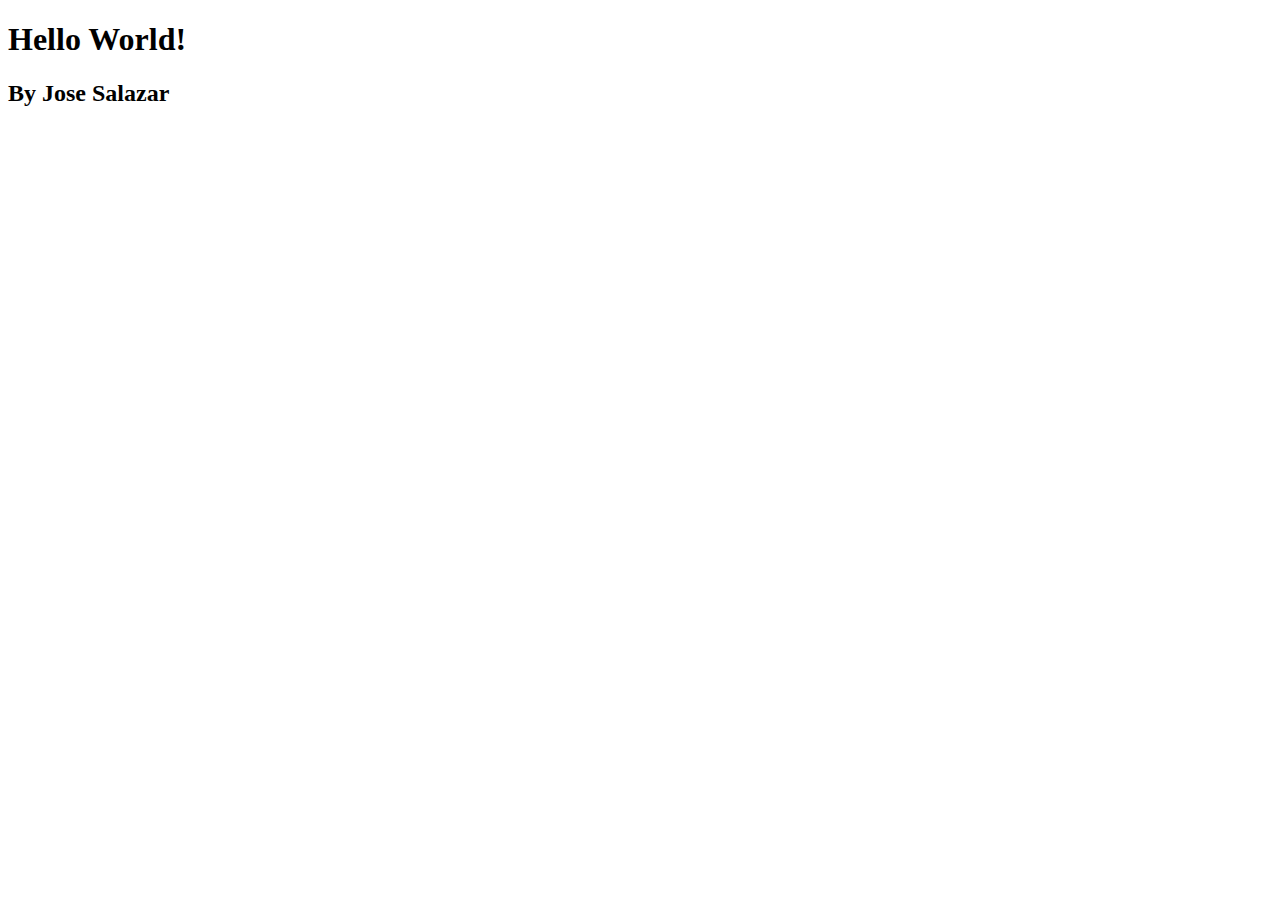
<file: index.html>
<!DOCTYPE html>
<html lang="en">
<head>
    <meta charset="UTF-8">
    <meta name="viewport" content="width=device-width, initial-scale=1.0">
    <title>Front Page</title>
</head>
<body>
    <h1>Hello World!</h1>
    <h2>By Jose Salazar</h2>
</body>
</html>
</file>
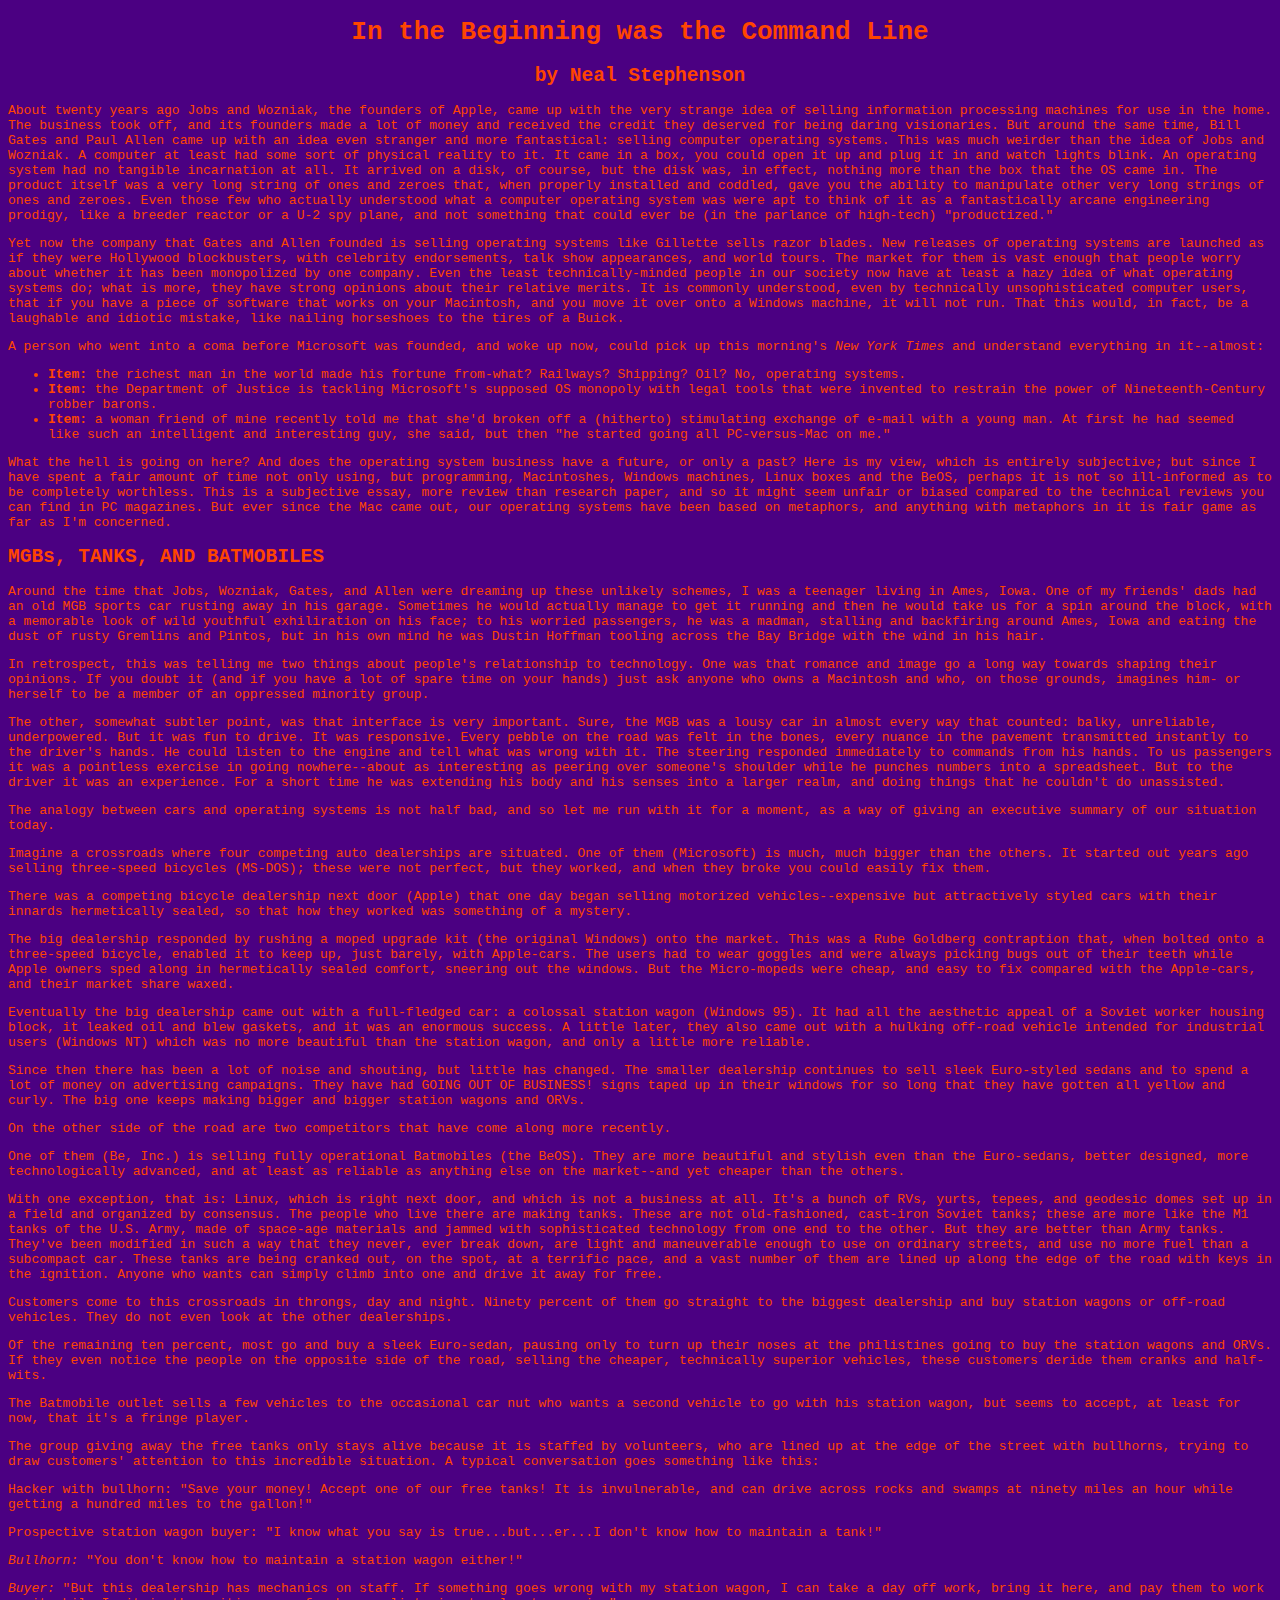
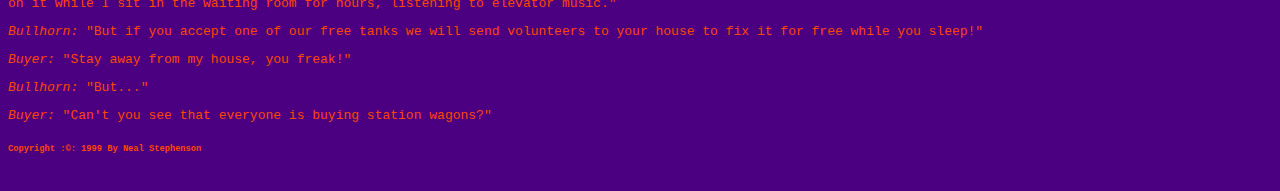
<file: week01/index.html>
<!DOCTYPE html>
<html lang="en">
<head>
    <meta charset="UTF-8">
    <meta name="viewport" content="width=device-width, initial-scale=1.0">
    <link type="text/css" rel="stylesheet" href="index.css">
    <title>In the Beginning was the Command Line</title>
</head>
<body>
    <h1 id="title">In the Beginning was the Command Line</h1>
    <h2 id="Author">by Neal Stephenson</h2>
    <p>
      About twenty years ago Jobs and Wozniak, the founders of Apple, came up
      with the very strange idea of selling information processing machines for
      use in the home. The business took off, and its founders made a lot of
      money and received the credit they deserved for being daring visionaries.
      But around the same time, Bill Gates and Paul Allen came up with an idea
      even stranger and more fantastical: selling computer operating systems.
      This was much weirder than the idea of Jobs and Wozniak. A computer at
      least had some sort of physical reality to it. It came in a box, you could
      open it up and plug it in and watch lights blink. An operating system had
      no tangible incarnation at all. It arrived on a disk, of course, but the
      disk was, in effect, nothing more than the box that the OS came in. The
      product itself was a very long string of ones and zeroes that, when
      properly installed and coddled, gave you the ability to manipulate other
      very long strings of ones and zeroes. Even those few who actually
      understood what a computer operating system was were apt to think of it as
      a fantastically arcane engineering prodigy, like a breeder reactor or a
      U-2 spy plane, and not something that could ever be (in the parlance of
      high-tech) "productized."
    </p>
    <p>
      Yet now the company that Gates and Allen founded is selling operating
      systems like Gillette sells razor blades. New releases of operating
      systems are launched as if they were Hollywood blockbusters, with
      celebrity endorsements, talk show appearances, and world tours. The market
      for them is vast enough that people worry about whether it has been
      monopolized by one company. Even the least technically-minded people in
      our society now have at least a hazy idea of what operating systems do;
      what is more, they have strong opinions about their relative merits. It is
      commonly understood, even by technically unsophisticated computer users,
      that if you have a piece of software that works on your Macintosh, and you
      move it over onto a Windows machine, it will not run. That this would, in
      fact, be a laughable and idiotic mistake, like nailing horseshoes to the
      tires of a Buick.
    </p>
    <p>
      A person who went into a coma before Microsoft was founded, and woke up
      now, could pick up this morning's <em>New York Times</em> and understand
      everything in it--almost:
    </p>
    <ul>
      <li>
        <strong>Item:</strong> the richest man in the world made his fortune
        from-what? Railways? Shipping? Oil? No, operating systems.
      </li>
      <li>
        <strong>Item:</strong> the Department of Justice is tackling Microsoft's
        supposed OS monopoly with legal tools that were invented to restrain the
        power of Nineteenth-Century robber barons.
      </li>
      <li>
        <strong>Item:</strong> a woman friend of mine recently told me that
        she'd broken off a (hitherto) stimulating exchange of e-mail with a
        young man. At first he had seemed like such an intelligent and
        interesting guy, she said, but then "he started going all PC-versus-Mac
        on me."
      </li>
    </ul>
    <p>
      What the hell is going on here? And does the operating system business
      have a future, or only a past? Here is my view, which is entirely
      subjective; but since I have spent a fair amount of time not only using,
      but programming, Macintoshes, Windows machines, Linux boxes and the BeOS,
      perhaps it is not so ill-informed as to be completely worthless. This is a
      subjective essay, more review than research paper, and so it might seem
      unfair or biased compared to the technical reviews you can find in PC
      magazines. But ever since the Mac came out, our operating systems have
      been based on metaphors, and anything with metaphors in it is fair game as
      far as I'm concerned.
    </p>
    <h2>MGBs, TANKS, AND BATMOBILES</h2>
    <p>
      Around the time that Jobs, Wozniak, Gates, and Allen were dreaming up
      these unlikely schemes, I was a teenager living in Ames, Iowa. One of my
      friends' dads had an old MGB sports car rusting away in his garage.
      Sometimes he would actually manage to get it running and then he would
      take us for a spin around the block, with a memorable look of wild
      youthful exhiliration on his face; to his worried passengers, he was a
      madman, stalling and backfiring around Ames, Iowa and eating the dust of
      rusty Gremlins and Pintos, but in his own mind he was Dustin Hoffman
      tooling across the Bay Bridge with the wind in his hair.
    </p>
    <p>
      In retrospect, this was telling me two things about people's relationship
      to technology. One was that romance and image go a long way towards
      shaping their opinions. If you doubt it (and if you have a lot of spare
      time on your hands) just ask anyone who owns a Macintosh and who, on those
      grounds, imagines him- or herself to be a member of an oppressed minority
      group.
    </p>
    <p>
      The other, somewhat subtler point, was that interface is very important.
      Sure, the MGB was a lousy car in almost every way that counted: balky,
      unreliable, underpowered. But it was fun to drive. It was responsive.
      Every pebble on the road was felt in the bones, every nuance in the
      pavement transmitted instantly to the driver's hands. He could listen to
      the engine and tell what was wrong with it. The steering responded
      immediately to commands from his hands. To us passengers it was a
      pointless exercise in going nowhere--about as interesting as peering over
      someone's shoulder while he punches numbers into a spreadsheet. But to the
      driver it was an experience. For a short time he was extending his body
      and his senses into a larger realm, and doing things that he couldn't do
      unassisted.
    </p>
    <p>
      The analogy between cars and operating systems is not half bad, and so let
      me run with it for a moment, as a way of giving an executive summary of
      our situation today.
    </p>
    <p>
      Imagine a crossroads where four competing auto dealerships are situated.
      One of them (Microsoft) is much, much bigger than the others. It started
      out years ago selling three-speed bicycles (MS-DOS); these were not
      perfect, but they worked, and when they broke you could easily fix them.
    </p>
    <p>
      There was a competing bicycle dealership next door (Apple) that one day
      began selling motorized vehicles--expensive but attractively styled cars
      with their innards hermetically sealed, so that how they worked was
      something of a mystery.
    </p>
    <p>
      The big dealership responded by rushing a moped upgrade kit (the original
      Windows) onto the market. This was a Rube Goldberg contraption that, when
      bolted onto a three-speed bicycle, enabled it to keep up, just barely,
      with Apple-cars. The users had to wear goggles and were always picking
      bugs out of their teeth while Apple owners sped along in hermetically
      sealed comfort, sneering out the windows. But the Micro-mopeds were cheap,
      and easy to fix compared with the Apple-cars, and their market share
      waxed.
    </p>
    <p>
      Eventually the big dealership came out with a full-fledged car: a colossal
      station wagon (Windows 95). It had all the aesthetic appeal of a Soviet
      worker housing block, it leaked oil and blew gaskets, and it was an
      enormous success. A little later, they also came out with a hulking
      off-road vehicle intended for industrial users (Windows NT) which was no
      more beautiful than the station wagon, and only a little more reliable.
    </p>
    <p>
      Since then there has been a lot of noise and shouting, but little has
      changed. The smaller dealership continues to sell sleek Euro-styled sedans
      and to spend a lot of money on advertising campaigns. They have had GOING
      OUT OF BUSINESS! signs taped up in their windows for so long that they
      have gotten all yellow and curly. The big one keeps making bigger and
      bigger station wagons and ORVs.
    </p>
    <p>
      On the other side of the road are two competitors that have come along
      more recently.
    </p>
    <p>
      One of them (Be, Inc.) is selling fully operational Batmobiles (the BeOS).
      They are more beautiful and stylish even than the Euro-sedans, better
      designed, more technologically advanced, and at least as reliable as
      anything else on the market--and yet cheaper than the others.
    </p>
    <p>
      With one exception, that is: Linux, which is right next door, and which is
      not a business at all. It's a bunch of RVs, yurts, tepees, and geodesic
      domes set up in a field and organized by consensus. The people who live
      there are making tanks. These are not old-fashioned, cast-iron Soviet
      tanks; these are more like the M1 tanks of the U.S. Army, made of
      space-age materials and jammed with sophisticated technology from one end
      to the other. But they are better than Army tanks. They've been modified
      in such a way that they never, ever break down, are light and maneuverable
      enough to use on ordinary streets, and use no more fuel than a subcompact
      car. These tanks are being cranked out, on the spot, at a terrific pace,
      and a vast number of them are lined up along the edge of the road with
      keys in the ignition. Anyone who wants can simply climb into one and drive
      it away for free.
    </p>
    <p>
      Customers come to this crossroads in throngs, day and night. Ninety
      percent of them go straight to the biggest dealership and buy station
      wagons or off-road vehicles. They do not even look at the other
      dealerships.
    </p>
    <p>
      Of the remaining ten percent, most go and buy a sleek Euro-sedan, pausing
      only to turn up their noses at the philistines going to buy the station
      wagons and ORVs. If they even notice the people on the opposite side of
      the road, selling the cheaper, technically superior vehicles, these
      customers deride them cranks and half-wits.
    </p>
    <p>
      The Batmobile outlet sells a few vehicles to the occasional car nut who
      wants a second vehicle to go with his station wagon, but seems to accept,
      at least for now, that it's a fringe player.
    </p>
    <p>
      The group giving away the free tanks only stays alive because it is
      staffed by volunteers, who are lined up at the edge of the street with
      bullhorns, trying to draw customers' attention to this incredible
      situation. A typical conversation goes something like this:
    </p>
    <p>
      Hacker with bullhorn: "Save your money! Accept one of our free tanks! It
      is invulnerable, and can drive across rocks and swamps at ninety miles an
      hour while getting a hundred miles to the gallon!"
    </p>
    <p>
      Prospective station wagon buyer: "I know what you say is
      true...but...er...I don't know how to maintain a tank!"
    </p>
    <p> <em> Bullhorn:</em> "You don't know how to maintain a station wagon either!" </p>
    <p>
      <em> Buyer:</em> "But this dealership has mechanics on staff. If something goes
      wrong with my station wagon, I can take a day off work, bring it here, and
      pay them to work on it while I sit in the waiting room for hours,
      listening to elevator music."
    </p>
    <p>
      <em> Bullhorn:</em> "But if you accept one of our free tanks we will send volunteers
      to your house to fix it for free while you sleep!"
    </p>
    <p> <em> Buyer:</em> "Stay away from my house, you freak!"</p>
    <p> <em> Bullhorn:</em> "But..."</p>
    <p> <em> Buyer:</em> "Can't you see that everyone is buying station wagons?"</p>
    <h6>Copyright :&#169: 1999 By Neal Stephenson</h6>
</body>
</html>
</file>
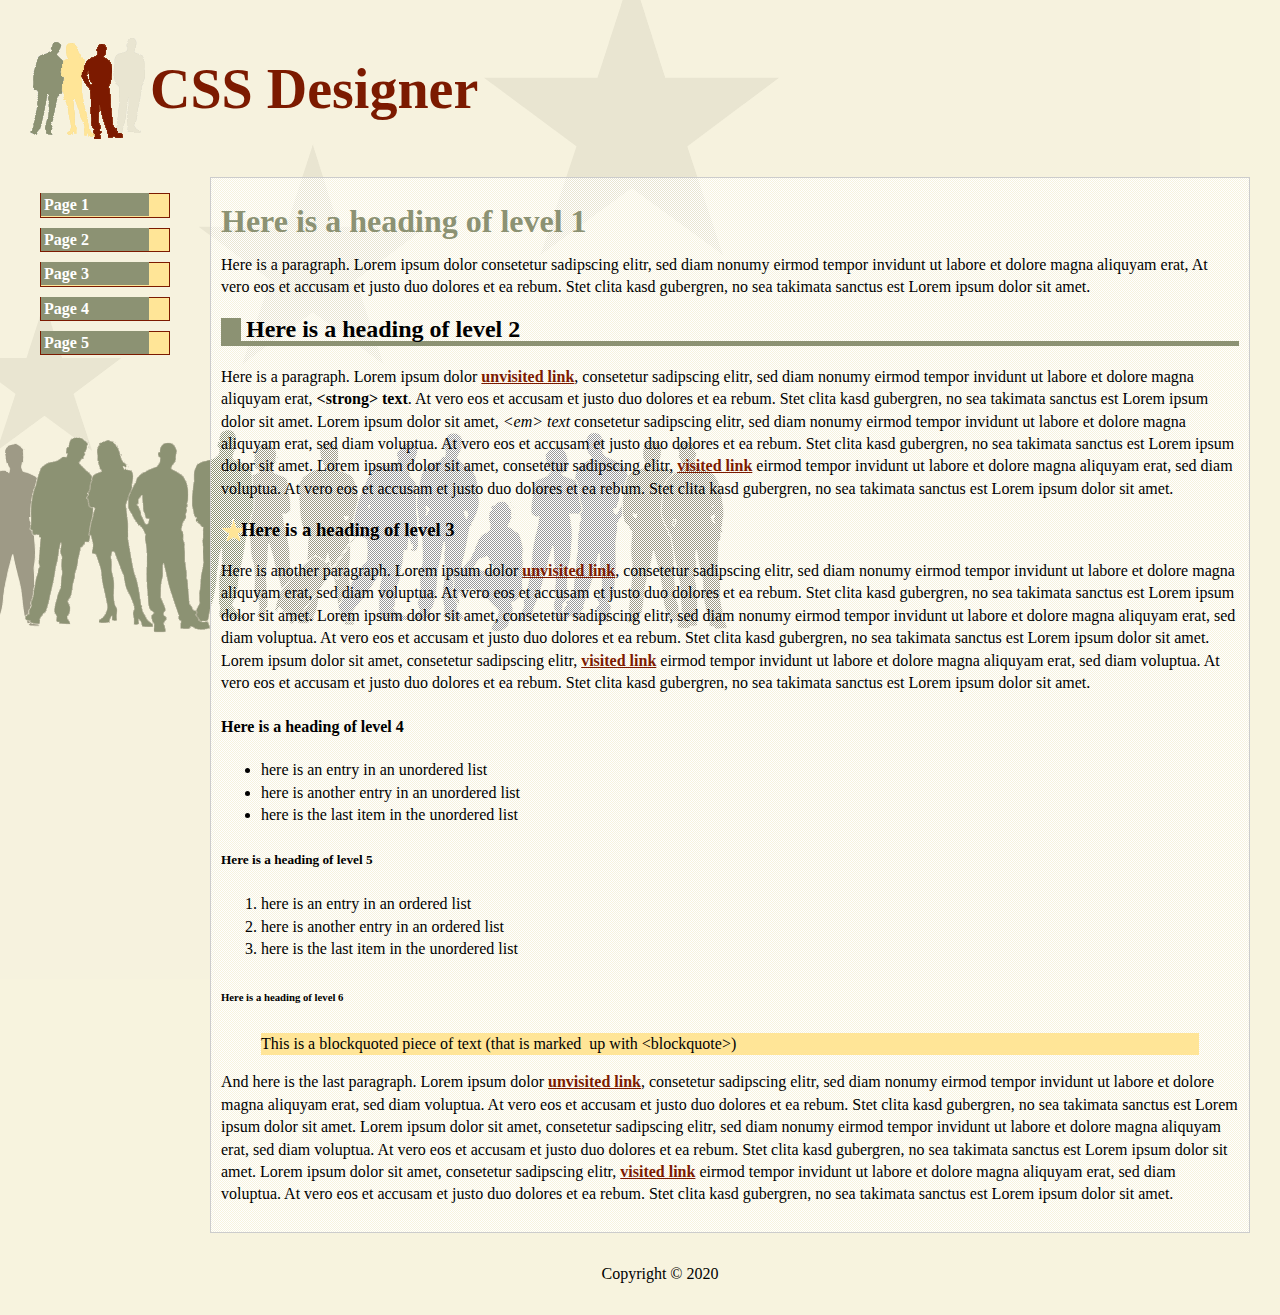
<file: week03/index.html>
<!doctype html>
<html>
   <head>
      <meta charset="utf-8">
      <title>CSS Designer</title>
      <link href="styles.css" rel="stylesheet" type="text/css" />
   </head>
   <body>
      <header>
         <h1>CSS Designer</h1>
      </header>
      <section id="container">
      <nav>
         <ul>
            <li><a href="#">Page 1</a></li>
            <li><a href="#">Page 2</a></li>
            <li><a href="#">Page 3</a></li>
            <li><a href="#">Page 4</a></li>
            <li><a href="#">Page 5</a></li>
         </ul>
      </nav>
      <article id="content">
         <h1>Here is a heading of level 1</h1>
         <p>Here is a paragraph. Lorem ipsum dolor consetetur sadipscing elitr,  sed diam nonumy eirmod tempor invidunt ut labore et dolore magna aliquyam erat,  At vero eos et accusam et justo duo dolores et ea rebum. Stet clita kasd gubergren, no sea takimata sanctus est Lorem ipsum dolor sit amet. </p>
         <h2>Here is a heading of level 2</h2>
         <p>Here is a paragraph. Lorem ipsum dolor <a href="unvisitedpage.html">unvisited link</a>, consetetur sadipscing elitr,  sed diam nonumy eirmod tempor invidunt ut labore et dolore magna aliquyam erat, <strong>&lt;strong&gt; text</strong>. At vero eos et accusam et justo duo dolores et ea rebum. Stet clita kasd gubergren, no sea takimata sanctus est Lorem ipsum dolor sit amet. Lorem ipsum dolor sit amet, <em>&lt;em&gt; text</em> consetetur sadipscing elitr,  sed diam nonumy eirmod tempor invidunt ut labore et dolore magna aliquyam erat, sed diam voluptua. At vero eos et accusam et justo duo dolores et ea rebum. Stet clita kasd gubergren, no sea takimata sanctus est Lorem ipsum dolor sit amet. Lorem ipsum dolor sit amet, consetetur sadipscing elitr, <a href="#">visited link</a> eirmod tempor invidunt ut labore et dolore magna aliquyam erat, sed diam voluptua. At vero eos et accusam et justo duo dolores et ea rebum. Stet clita kasd gubergren, no sea takimata sanctus est Lorem ipsum dolor sit amet.</p>
         <h3>Here is a heading of level 3</h3>
         <p>Here is another paragraph. Lorem ipsum dolor <a href="unvisitedpage.html">unvisited link</a>, consetetur sadipscing elitr,  sed diam nonumy eirmod tempor invidunt ut labore et dolore magna aliquyam erat, sed diam voluptua. At vero eos et accusam et justo duo dolores et ea rebum. Stet clita kasd gubergren, no sea takimata sanctus est Lorem ipsum dolor sit amet. Lorem ipsum dolor sit amet, consetetur sadipscing elitr,  sed diam nonumy eirmod tempor invidunt ut labore et dolore magna aliquyam erat, sed diam voluptua. At vero eos et accusam et justo duo dolores et ea rebum. Stet clita kasd gubergren, no sea takimata sanctus est Lorem ipsum dolor sit amet. Lorem ipsum dolor sit amet, consetetur sadipscing elitr, <a href="#">visited link</a> eirmod tempor invidunt ut labore et dolore magna aliquyam erat, sed diam voluptua. At vero eos et accusam et justo duo dolores et ea rebum. Stet clita kasd gubergren, no sea takimata sanctus est Lorem ipsum dolor sit amet.</p>
         <h4>Here is a heading of level 4</h4>
         <ul>
            <li>here is an entry in an unordered list</li>
            <li>here is another entry in an unordered list</li>
            <li>here is the last item in the unordered list</li>
         </ul>
         <h5>Here is a heading of level 5</h5>
         <ol>
            <li>here is an entry in an ordered list</li>
            <li>here is another entry in an ordered list</li>
            <li>here is the last item in the unordered list</li>
         </ol>
         <h6>Here is a heading of level 6</h6>
         <blockquote> This is a blockquoted piece of text (that is marked&nbsp; up with &lt;blockquote&gt;) </blockquote>
         <p>And here is the last paragraph. Lorem ipsum dolor <a href="unvisitedpage.html">unvisited link</a>, consetetur sadipscing elitr,  sed diam nonumy eirmod tempor invidunt ut labore et dolore magna aliquyam erat, sed diam voluptua. At vero eos et accusam et justo duo dolores et ea rebum. Stet clita kasd gubergren, no sea takimata sanctus est Lorem ipsum dolor sit amet. Lorem ipsum dolor sit amet, consetetur sadipscing elitr,  sed diam nonumy eirmod tempor invidunt ut labore et dolore magna aliquyam erat, sed diam voluptua. At vero eos et accusam et justo duo dolores et ea rebum. Stet clita kasd gubergren, no sea takimata sanctus est Lorem ipsum dolor sit amet. Lorem ipsum dolor sit amet, consetetur sadipscing elitr, <a href="#">visited link</a> eirmod tempor invidunt ut labore et dolore magna aliquyam erat, sed diam voluptua. At vero eos et accusam et justo duo dolores et ea rebum. Stet clita kasd gubergren, no sea takimata sanctus est Lorem ipsum dolor sit amet.</p>
      </article>
      </section>
      <footer>
         <ul>
            <li>Copyright &copy; 2020</li>
         </ul>
      </footer>
   </body>
</html>
</file>
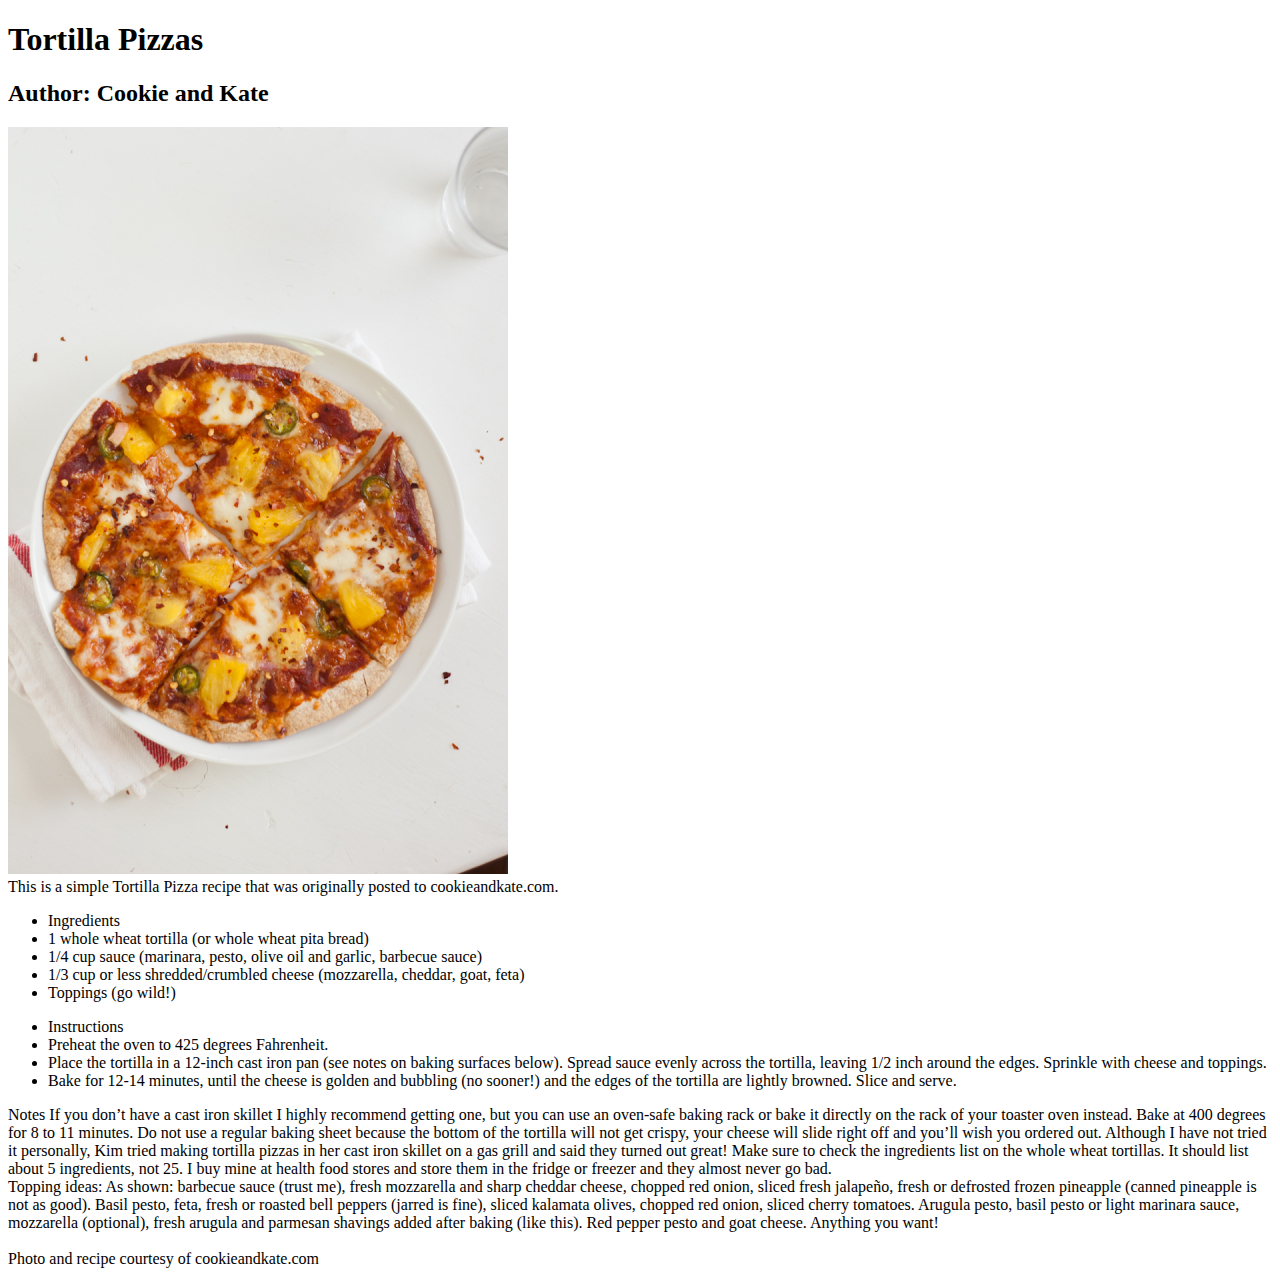
<file: week04/index.html>
<!DOCTYPE html>
<!--
     Name: Jose Salazar
     Date: 9/27/20
     Section: ITSE-1411

     
-->

<html lang="en-us">
  <head>
    <meta charset="utf-8">
    <link rel="stylesheet" href="">
    <title>Tortilla Pizzas</title>
  </head>
  <body>

    <div>
    <header>
    <h1>Tortilla Pizzas </h1>
    <h2>Author: Cookie and Kate</h2>
    <img src="tortilla-pizza-recipe4.jpg">
    </header>
    </div>

    <div>
    <article>
This is a simple Tortilla Pizza recipe that was originally posted to cookieandkate.com.
 
<ul>
<li><span>Ingredients</span></li>
<li>1 whole wheat tortilla (or whole wheat pita bread)</li>
<li>1/4 cup sauce (marinara, pesto, olive oil and garlic, barbecue sauce)</li>
<li>1/3 cup or less shredded/crumbled cheese (mozzarella, cheddar, goat, feta)</li>
<li>Toppings (go wild!)</li>
</ul>

<ul>
<li><span>Instructions</span></li>
<li>Preheat the oven to 425 degrees Fahrenheit.</li>
<li>Place the tortilla in a 12-inch cast iron pan (see notes on baking surfaces below). Spread sauce evenly across the tortilla, leaving 1/2 inch around the edges. Sprinkle with cheese and toppings.</li>
<li>Bake for 12-14 minutes, until the cheese is golden and bubbling (no sooner!) and the edges of the tortilla are lightly browned. Slice and serve.</li>
</ul>
</article>

<aside>
Notes
If you don’t have a cast iron skillet I highly recommend getting one, but you can use an oven-safe baking rack or bake it directly on the rack of your toaster oven instead. Bake at 400 degrees for 8 to 11 minutes. Do not use a regular baking sheet because the bottom of the tortilla will not get crispy, your cheese will slide right off and you’ll wish you ordered out.

Although I have not tried it personally, Kim tried making tortilla pizzas in her cast iron skillet on a gas grill and said they turned out great!
Make sure to check the ingredients list on the whole wheat tortillas. It should list about 5 ingredients, not 25. I buy mine at health food stores and store them in the fridge or freezer and they almost never go bad.
</aside>

<section>
Topping ideas:

As shown: barbecue sauce (trust me), fresh mozzarella and sharp cheddar cheese, chopped red onion, sliced fresh jalapeño, fresh or defrosted frozen pineapple (canned pineapple is not as good).
Basil pesto, feta, fresh or roasted bell peppers (jarred is fine), sliced kalamata olives, chopped red onion, sliced cherry tomatoes.
Arugula pesto, basil pesto or light marinara sauce, mozzarella (optional), fresh arugula and parmesan shavings added after baking (like this).
Red pepper pesto and goat cheese.
Anything you want!
</section>

<br>
<footer>
Photo and recipe courtesy of cookieandkate.com
</footer>

</div>

</body>
</html>
</file>
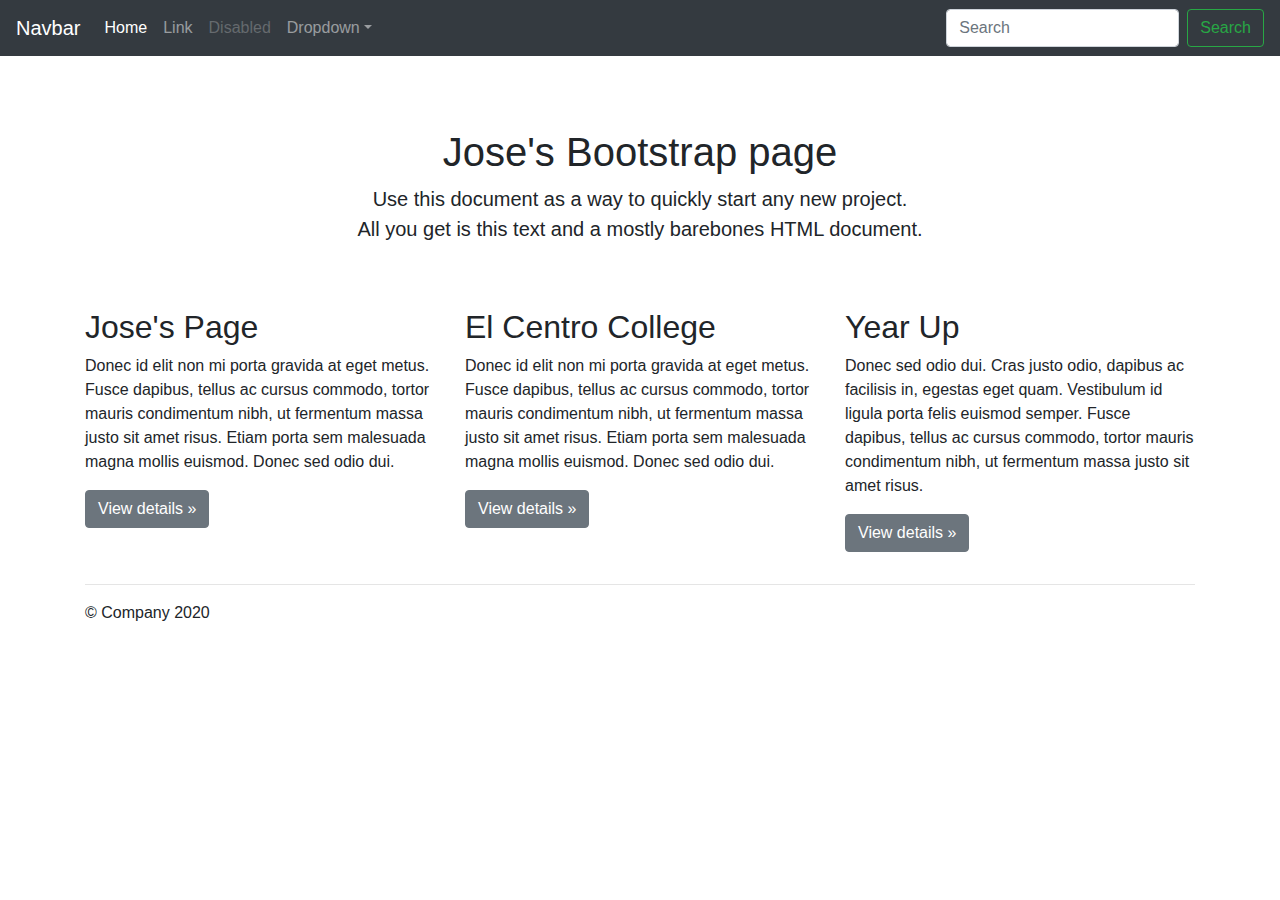
<file: week06/index.html>
<!doctype html>
<html lang="en">
  <head>
    <!-- Required meta tags -->
    <meta charset="utf-8">
    <meta name="viewport" content="width=device-width, initial-scale=1, shrink-to-fit=no">

    <!-- Bootstrap CSS -->
    <link rel="stylesheet" href="https://stackpath.bootstrapcdn.com/bootstrap/4.5.2/css/bootstrap.min.css" integrity="sha384-JcKb8q3iqJ61gNV9KGb8thSsNjpSL0n8PARn9HuZOnIxN0hoP+VmmDGMN5t9UJ0Z" crossorigin="anonymous">

     <!-- Custom styles for this template -->
     <link href="css/custom.css" rel="stylesheet">
    </head>
  

    <title>Jose's Bootstrap</title>
  </head>
  <body>
    
    <nav class="navbar navbar-expand-md navbar-dark bg-dark fixed-top">
        <a class="navbar-brand" href="#">Navbar</a>
        <button class="navbar-toggler" type="button" data-toggle="collapse" data-target="#navbarsExampleDefault" aria-controls="navbarsExampleDefault" aria-expanded="false" aria-label="Toggle navigation">
          <span class="navbar-toggler-icon"></span>
        </button>
  
        <div class="collapse navbar-collapse" id="navbarsExampleDefault">
          <ul class="navbar-nav mr-auto">
            <li class="nav-item active">
              <a class="nav-link" href="#">Home <span class="sr-only">(current)</span></a>
            </li>
            <li class="nav-item">
              <a class="nav-link" href="#">Link</a>
            </li>
            <li class="nav-item">
              <a class="nav-link disabled" href="#">Disabled</a>
            </li>
            <li class="nav-item dropdown">
              <a class="nav-link dropdown-toggle" href="http://example.com" id="dropdown01" data-toggle="dropdown" aria-haspopup="true" aria-expanded="false">Dropdown</a>
              <div class="dropdown-menu" aria-labelledby="dropdown01">
                <a class="dropdown-item" href="#">Action</a>
                <a class="dropdown-item" href="#">Another action</a>
                <a class="dropdown-item" href="#">Something else here</a>
              </div>
            </li>
          </ul>
          <form class="form-inline my-2 my-lg-0">
            <input class="form-control mr-sm-2" type="text" placeholder="Search" aria-label="Search">
            <button class="btn btn-outline-success my-2 my-sm-0" type="submit">Search</button>
          </form>
        </div>
      </nav>

      <main role="main" class="container">

        <div class="starter-template">
          <h1>Jose's Bootstrap page</h1>
          <p class="lead">Use this document as a way to quickly start any new project.<br> All you get is this text and a mostly barebones HTML document.</p>
        </div>
  
      </main><!-- /.container -->

      <div class="container">
        <!-- Example row of columns -->
        <div class="row">
          <div class="col-md-4">
            <h2>Jose's Page</h2>
            <p>Donec id elit non mi porta gravida at eget metus. Fusce dapibus, tellus ac cursus commodo, tortor mauris condimentum nibh, ut fermentum massa justo sit amet risus. Etiam porta sem malesuada magna mollis euismod. Donec sed odio dui. </p>
            <p><a class="btn btn-secondary" href="#" role="button">View details &raquo;</a></p>
          </div>
          <div class="col-md-4">
            <h2>El Centro College</h2>
            <p>Donec id elit non mi porta gravida at eget metus. Fusce dapibus, tellus ac cursus commodo, tortor mauris condimentum nibh, ut fermentum massa justo sit amet risus. Etiam porta sem malesuada magna mollis euismod. Donec sed odio dui. </p>
            <p><a class="btn btn-secondary" href="#" role="button">View details &raquo;</a></p>
          </div>
          <div class="col-md-4">
            <h2>Year Up</h2>
            <p>Donec sed odio dui. Cras justo odio, dapibus ac facilisis in, egestas eget quam. Vestibulum id ligula porta felis euismod semper. Fusce dapibus, tellus ac cursus commodo, tortor mauris condimentum nibh, ut fermentum massa justo sit amet risus.</p>
            <p><a class="btn btn-secondary" href="#" role="button">View details &raquo;</a></p>
          </div>
        </div>

        <hr>

      </div> <!-- /container -->

    </main>

    <footer class="container">
      <p>&copy; Company 2020</p>
    </footer>


    <!-- Optional JavaScript -->
    <!-- jQuery first, then Popper.js, then Bootstrap JS -->
    <script src="https://code.jquery.com/jquery-3.5.1.slim.min.js" integrity="sha384-DfXdz2htPH0lsSSs5nCTpuj/zy4C+OGpamoFVy38MVBnE+IbbVYUew+OrCXaRkfj" crossorigin="anonymous"></script>
    <script src="https://cdn.jsdelivr.net/npm/popper.js@1.16.1/dist/umd/popper.min.js" integrity="sha384-9/reFTGAW83EW2RDu2S0VKaIzap3H66lZH81PoYlFhbGU+6BZp6G7niu735Sk7lN" crossorigin="anonymous"></script>
    <script src="https://stackpath.bootstrapcdn.com/bootstrap/4.5.2/js/bootstrap.min.js" integrity="sha384-B4gt1jrGC7Jh4AgTPSdUtOBvfO8shuf57BaghqFfPlYxofvL8/KUEfYiJOMMV+rV" crossorigin="anonymous"></script>
  </body>
</html>
</file>
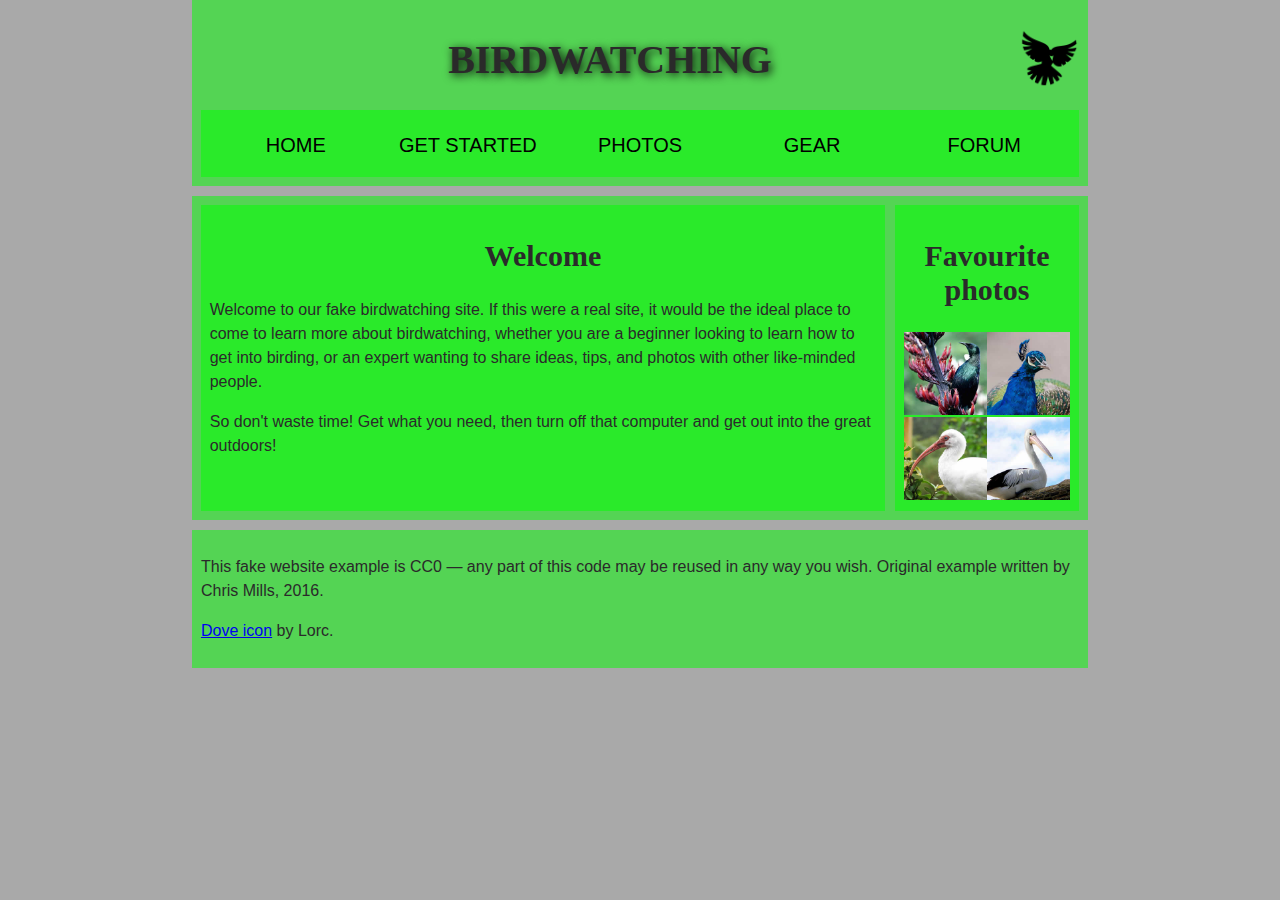
<file: week04/birds.html>
<!DOCTYPE html>
<html>
  <head>
    <meta charset="utf-8">
    <title>Birdwatching</title>
    <link href="style.css" rel="stylesheet">

    <!--[if lt IE 9]>
      <script src="//html5shiv.googlecode.com/svn/trunk/html5.js"></script>
    <![endif]-->
  </head>

  <header> 
    <h1>Birdwatching</h1>
      <img src="dove.png" alt="a simple dove logo">
        <nav>
      <ul>
        <li><span>Home</span></li>
        <li><a href="#">Get started</a></li>
        <li><a href="#">Photos</a></li>
        <li><a href="#">Gear</a></li>
        <li><a href="#">Forum</a></li>
      </ul>
    </nav>
    </header> 

  <body>

    <main>
        <section>
      <h2>Welcome</h2>
        
      <p>Welcome to our fake birdwatching site. If this were a real site, it would be the ideal place to come to learn more about birdwatching, whether you are a beginner looking to learn how to get into birding, or an expert wanting to share ideas, tips, and photos with other like-minded people.</p>
        
      <p>So don't waste time! Get what you need, then turn off that computer and get out into the great outdoors!</p>
    
    </section>
    <aside>
      <h2>Favourite photos</h2>
        
      <a href="favorite-1.jpg"><img src="favorite-1_th.jpg" alt="Small black bird, black claws, long black slender beak, links to larger version of the image"></a>
      <a href="favorite-2.jpg"><img src="favorite-2_th.jpg" alt="Top half of a pretty bird with bright blue plumage on neck, light colored beak, blue headdress, links to larger version of the image"></a>
      <a href="favorite-3.jpg"><img src="favorite-3_th.jpg" alt="Top half of a large bird with white plumage, very long curved narrow light colored break, links to larger version of the image"></a>
      <a href="favorite-4.jpg"><img src="favorite-4_th.jpg" alt="Large bird, mostly white plumage with black plumage on back and rear, long straight white beak, links to larger version of the image"></a>
    </aside>
    </main>
    <footer>
      <p>This fake website example is CC0 — any part of this code may be reused in any way you wish. Original example written by Chris Mills, 2016.</p>

      <p><a href="http://game-icons.net/lorc/originals/dove.html">Dove icon</a> by Lorc.</p>
    </footer>
  </body>
</html>
</file>
<file: week01/index.css>
body{
    font-family: monospace;
    color:orangered;
}
html{
    background-color: indigo;
}
#title, 
#Author{
    text-align: center;
}
</file>
<file: week03/styles.css>
@charset "utf-8";
/* CSS Document */
body{
    font-family: Georgia, serif;
    color: black;
    line-height: 1.4em;
    margin: 30px;
    background-image: url("./images/page-bg.gif");
    background-repeat: no-repeat;
    background-attachment: fixed;
    background-color: #f7f3de;
}

header h1{
    font-size: 350%;
    color: #7c1a00;
    padding: 40px;
    padding-left: 120px;
    background-image: url("./images/header-image-1.gif");
    background-position: top left;
    background-repeat: no-repeat;
}

#container {
    margin-bottom: 30px;
}

nav {
    float: left;
    width: 150px;
}

nav ul {
    padding: 0px;
    margin: 0 px;
    list-style-type: none;
    color: #7c1a00;
}

nav li {
    margin: 10px;
    border-width: 1px;
    border-style: solid;
    border-color: #7c1a00;
    background-color: #ffe597;
}

nav a {
    color: white;
    background-color: #8c9273;
    padding: 3px;
    padding-right: 60px;
    text-decoration: none;
}

nav a:hover {
    background-color: #7c1a00;
}

#content {
    background-image: url("./images/trans-bg.gif");
    border: solid 1px #CCCCCC;
    margin-left: 180px;
    padding: 10px;
}

footer {
    clear: both;
    text-align: center;
}

footer li {
    display: inline;
    padding: 10px;
}

h1 {
    color: #8c9273;
}

h2 {
    border-left: solid 20px #8c9273;
    border-bottom: solid 5px #8c9273;
    padding-left: 5px;
}

h3 {
    background-image: url("./images/header-star-1.gif");
    background-repeat: no-repeat;
    padding-left: 20px;
}

a {
    color: #7c1a00;
    font-weight: bold;
}

a:hover {
    background-color: #ffe597;
}

blockquote {
    background-color: #ffe597;
}
</file>
<file: week06/css/custom.css>
body {
    padding-top: 5rem;
  }
  .starter-template {
    padding: 3rem 1.5rem;
    text-align: center;
  }
</file>
<file: week04/style.css>
/* || General setup */

html, body {
    margin: 0;
    padding: 0;
  }
  
  html {
    font-size: 10px;
    background-color: #a9a9a9;
  }
  
  body {
    width: 70%;
    min-width: 800px;
    margin: 0 auto;
  }
  
  /* || typography */
  
  h1, h2, h3 {
    font-family: 'Cinzel Decorative', cursive;
    color: #2a2a2a;
  }
  
  p, input, li {
    font-family: 'Roboto Condensed', sans-serif;
    color: #2a2a2a;
  }
  
  h1 {
    font-size: 4rem;
    text-align: center;
    text-shadow: 2px 2px 10px black;
  }
  
  h2 {
    font-size: 3rem;
    text-align: center;
  }
  
  h3 {
    font-size: 2.2rem;
  }
  
  p, li {
    font-size: 1.6rem;
    line-height: 1.5;
  }
  
  /* || header layout */
  
  header {
    margin-bottom: 10px;
    display: flex;
    flex-flow: row wrap;
  }
  
  body > * {
    background-color: red;
    padding: 1%;
  }
  
  main, header, nav, article, aside, footer, section {
    background-color: rgba(0,255,0,0.5);
    padding: 1%;
  }
  
  h1 {
    flex: 5;
    text-transform: uppercase;
  }
  
  header img {
    display: block;
    height: 60px;
    padding-top: 20.15px;
  }
  
  nav {
    height: 50px;
    flex: 100%;
    display: flex;
  }
  
  nav ul {
    padding: 0;
    list-style-type: none;
    flex: 2;
    display: flex;
  }
  
  nav li {
    display: inline;
    text-align: center;
    flex: 1;
  }
  
  nav a, nav span {
    display: inline-block;
    font-size: 2rem;
    height: 3rem;
    line-height: 1.7;
    text-transform: uppercase;
    text-decoration: none;
    color: black;
  
  }
  
  /* || main layout */
  
  main {
    display: flex;
  }
  
  article, section {
    flex: 4;
  }
  
  aside {
    flex: 1;
    margin-left: 10px;
    padding: 1%;
  }
  
  aside a {
    display: block;
    float: left;
    width: 50%;
  }
  
  aside img {
    max-width: 100%;
  }
  
  footer {
    margin-top: 10px;
  }
</file>
